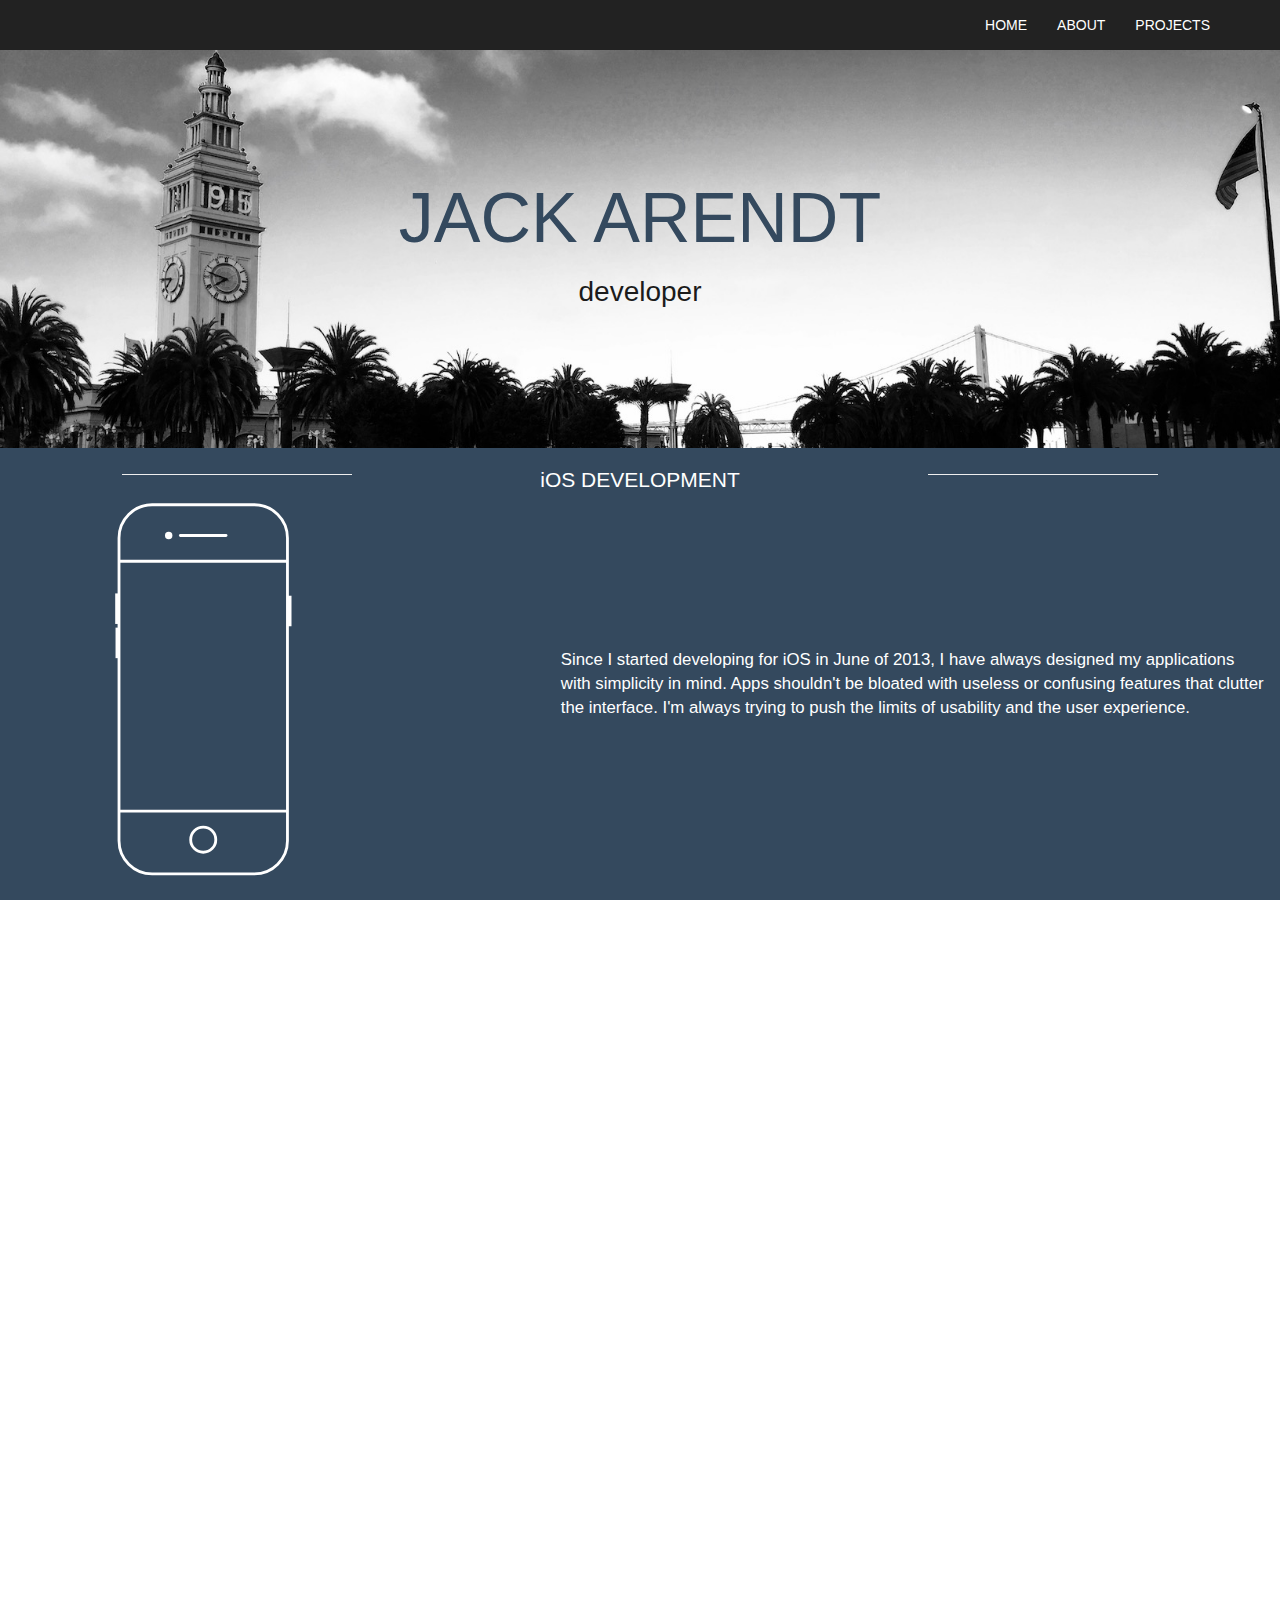
<file: index.html>
<!DOCTYPE html>
<html>
    <head>
        <title>Jack Arendt</title>
        <link href='css/bootstrap.min.css' rel='stylesheet'>
        <link href='css/styles.css' rel='stylesheet'>
         <meta name="viewport" content="width=device-width, initial-scale=1, maximum-scale=1, user-scalable=no">
    </head>
    <body>
        <nav class='nav navbar-inverse navbar-fixed-top'>
            <div class='container'>
                <div class='navbar-header'>
                    <a class="navbar-brand title-font" href="#">JACK ARENDT</a>
                    <button class='navbar-toggle collapsed menu-button' data-toggle='collapse' data-target='#navbar'>
                        <span class='sr-only'>Toggle Navigation</span>
                        <span class="icon-bar"></span>
                        <span class="icon-bar"></span>
                        <span class="icon-bar"></span>
                    </button>
                </div>
                <div id='navbar' class='navbar-collapse collapse'>
                    <ul class='nav navbar-nav navbar-right title-font'>
                        <li><a href='#'>HOME</a></li>
                        <li><a href='about.html'>ABOUT</a></li>
                        <li><a href='projects.html'>PROJECTS</a></li>
                    </ul>
                </div>
            </div>
        </nav>

        <section class='main-page'>
            <div class='title'>
                <h1 class='name title-font'>JACK ARENDT</h1>
                <h2 class='profession'>developer</h2>
            </div>
        </section>

        <section class='about-page'>
            <div class='section-title white-title'>
                <hr class='inline-hr inline-hr-left white-hr'>
                <h3 class='title-font'>iOS DEVELOPMENT</h3>
                <hr class='inline-hr inline-hr-right white-hr'>
            </div>
            <div class='row about-wrapper'>
                <div class='col-md-2 col-sm-3 col-xs-12 col-sm-offset-1 hidden-xs'>
                    <img width='100%' id="iphone" src='img/iphone.svg' alt='iPhone'>
                </div>
                <div class='col-xs-6 col-xs-offset-3 visible-xs col-sm-4 col-sm-offset-4'>
                    <img width='100%' id='appicon' src='img/app-icon-small.svg' alt='App Icon'>
                </div>
                <div class='col-sm-7 col-md-offset-2 col-sm-offset-1 col-xs-12'>
                    <div class='container-fluid'>
                        <p class='white-text'>Since I started developing for iOS in June of 2013, I have always designed my applications with simplicity in mind. Apps shouldn't be bloated with useless or confusing features that clutter the interface. I'm always trying to push the limits of usability and the user experience.</p>
                    </div>
                </div>
            </div>
        </section>

        <section class='project-page'>
            <div class='section-title black-title'>
                <hr class='inline-hr inline-hr-left black-hr' style='color:black; background-color:black; height: 1px;'>
                <h3 class='title-font'>FEATURED PROJECTS</h3>
                <hr class='inline-hr inline-hr-right black-hr' style='color:black; background-color:black; height: 1px;'>
            </div>
            <div class='row project-container'>
                <div class='col-sm-4 col-xs-12'>
                <div class='container-fluid'>
                    <div class='row'>
                        <div class='col-xs-6 col-xs-offset-3'>
                            <img class='horizontal-center' src='img/oddsare.svg'>
                        </div>
                    </div>
                </div>
                    <div class='row'>
                        <div class='container-fluid'>
                            <h2 class='centered-title title-font'><a class='title-link' href='https://itunes.apple.com/us/app/odds-are-best-way-to-challenge/id1000119338?ls=1&mt=8' target='_blank'>ODDS ARE</a></h2>
                            <p>Odds Are started off as a series of mockups for a UI/UX design course, but developed in to a full featured application. The app combines the excitement of daring your friends with social, and allows you to keep up with what your friends are daring each other to do on the newsfeed. The app is written in Swift 1.2 and has been live on the App Store since July 2015. I wrote the entire iOS application, and created all mockups prior to release. Our server is currently Parse, which uses Backbone.js for server logic, and sending out APNs.</p>
                        </div>
                    </div>
                </div>
                <div class='col-sm-4 col-xs-12'>
                    <div class='container-fluid'>
                        <div class='row'>
                            <div class='col-xs-6 col-xs-offset-3'>
                                <img class='horizontal-center' src='img/sierra-valley-logo.svg'>
                            </div>
                        </div>
                        <div class='row'>
                            <div class='container-fluid'>
                                <h2 class='centered-title title-font'>SIERRA VALLEY</h2>
                                <p>Coming Soon! Up the mountains and through the valleys, get to the highest peak for the best view. Just be careful of the different obstacles that come in your way. Whether it's a spike pit, or an avalanche, or even an earthquake, nothing can stop you on your way to the summit. The app is written in Swift 2.1, and uses SpriteKit for it's development. Coming soon to iOS and tvOS.</p>
                            </div>
                        </div>
                    </div>
                </div>
                <div class='col-sm-4 col-xs-12'>
                    <div class='container-fluid'>
                        <div class='row'>
                            <div class='col-xs-6 col-xs-offset-3'>
                                <img class='horizontal-center' src='img/pipeline.png'>
                            </div>
                        </div>
                        <div class='row'>
                            <div class='container-fluid'>
                                <h2 class='centered-title title-font'><a class='title-link' href='https://itunes.apple.com/us/app/pipeline-pipe-based-maze-game/id961382659?ls=1&mt=8' target='_blank'>PIPELINE</a></h2>
                                <p>Pipeline is a pipe-based maze game. Combine all the pipe pieces to connect the pipe. The only caveat is that all the pieces need to be used to complete the level! There are currently 96 levels on Pipeline. It was released on the App Store in February 2015, and has been downloaded in over fifteen countries. The app is written in Objective-C and uses Core Data to store all level/user data.</p>
                        </div>
                    </div>
                </div>
            </div>
        </section>

        <section class='contact-page'>
            <div class='section-title white-title'>
                <hr class='inline-hr inline-hr-left white-hr'>
                <h3 class='title-font'>CONTACT</h3>
                <hr class='inline-hr inline-hr-right white-hr'>
            </div>
            <div class='row'>
                <div class='col-sm-4 col-xs-12'>
                    <div class='button-container'>
                        <button class='btn bordered-button title-font' id='medium'>MEDIUM</button>
                    </div>
                </div>
                <div class='col-sm-4 col-xs-12'>
                    <div class='button-container'>
                        <button class='btn bordered-button title-font' id='linkedin'>LINKEDIN</button>
                    </div>
                </div>
                <div class='col-sm-4 col-xs-12'>
                    <div class='button-container'>
                        <button class='btn bordered-button title-font' id='email'>EMAIL</button>
                    </div>
                </div>
            </div>
        </section>


        <script src="https://ajax.googleapis.com/ajax/libs/jquery/1.11.3/jquery.min.js"></script>
        <script src='js/bootstrap.min.js'></script>
        <script src='js/main.js'></script>
        <script src='js/contact.js'></script>
    </body>
</html>
</file>
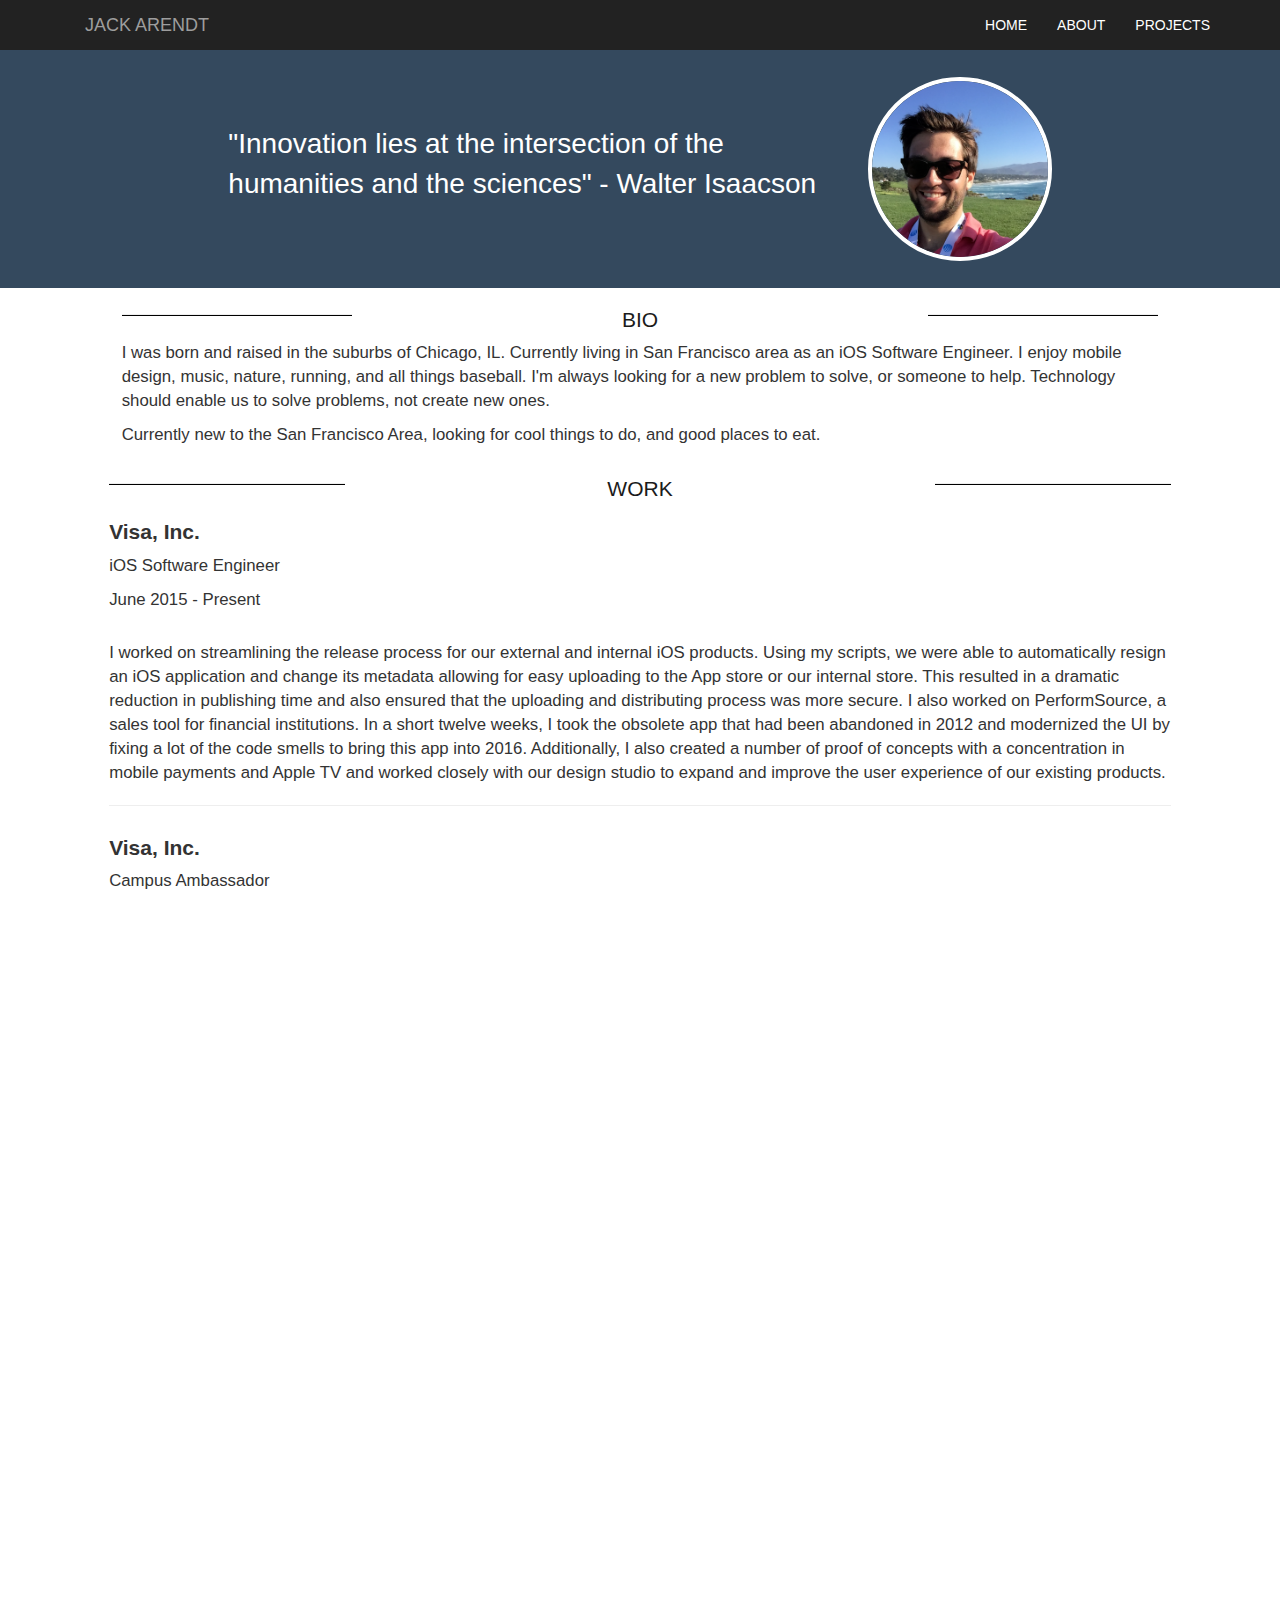
<file: about.html>
<!DOCTYPE html>
<html>
    <head>
        <title>Jack Arendt - About</title>
        <link href='css/bootstrap.min.css' rel='stylesheet'>
        <link href='css/styles.css' rel='stylesheet'>
        <meta name="viewport" content="width=device-width, initial-scale=1, maximum-scale=1, user-scalable=no">
    </head>
    <body>
        <nav class='nav navbar-inverse navbar-fixed-top'>
            <div class='container'>
                <div class='navbar-header'>
                    <a class="navbar-brand title-font" href="/">JACK ARENDT</a>
                    <button class='navbar-toggle collapsed menu-button' data-toggle='collapse' data-target='#navbar'>
                        <span class='sr-only'>Toggle Navigation</span>
                        <span class="icon-bar"></span>
                        <span class="icon-bar"></span>
                        <span class="icon-bar"></span>
                    </button>
                </div>
                <div id='navbar' class='navbar-collapse collapse'>
                    <ul class='nav navbar-nav navbar-right title-font'>
                        <li><a href='/'>HOME</a></li>
                        <li><a href='about.html'>ABOUT</a></li>
                        <li><a href='projects.html'>PROJECTS</a></li>
                    </ul>
                </div>
            </div>
        </nav>

        <section class='title-about'>
            <div class='col-sm-2 col-sm-offset-1 col-xs-6 col-xs-offset-3 col-sm-push-7'>
                <img src='img/profile.png' class='bordered-img' alt='Profile Picture'>
            </div>
            <div class='col-sm-6 col-xs-offset-1 col-xs-10 col-sm-pull-2'>
                <p class='white-text block-quote'>&quot;Innovation lies at the intersection of the humanities and the sciences&quot; - Walter Isaacson</p>
            </div>
        </section>

        <section>
            <div class='section-title black-title'>
                <hr class='inline-hr inline-hr-left black-hr' style='color:black; background-color:black; height: 1px;'>
                <h3 class='title-font'>BIO</h3>
                <hr class='inline-hr inline-hr-right black-hr' style='color:black; background-color:black; height: 1px;'>
            </div>
            <div class='col-xs-10 col-xs-offset-1'>
                <p>I was born and raised in the suburbs of Chicago, IL.  Currently living in San Francisco area as an iOS Software Engineer.  I enjoy mobile design, music, nature, running, and all things baseball.  I'm always looking for a new problem to solve, or someone to help.  Technology should enable us to solve problems, not create new ones.</p>

                <p>Currently new to the San Francisco Area, looking for cool things to do, and good places to eat.</p>
            </div>
        </section>

        <section class='row'>
            <div class='section-title black-title'>
                <hr class='inline-hr inline-hr-left black-hr' style='color:black; background-color:black; height: 1px;'>
                <h3 class='title-font'>WORK</h3>
                <hr class='inline-hr inline-hr-right black-hr' style='color:black; background-color:black; height: 1px;'>
            </div>
            <div class='col-xs-10 col-xs-offset-1'>
                <h4><b>Visa, Inc.</b></h4>
                <p>iOS Software Engineer</p>
                <p>June 2015 - Present</p>
                <br>
                <p>I worked on streamlining the release process for our external and internal iOS products. Using my scripts, we were able to automatically resign an iOS application and change its metadata allowing for easy uploading to the App store or our internal store. This resulted in a dramatic reduction in publishing time and also ensured that the uploading and distributing process was more secure. I also worked on PerformSource, a sales tool for financial institutions.  In a short twelve weeks, I took the obsolete app that had been abandoned in 2012 and modernized the UI by fixing a lot of the code smells to bring this app into 2016.  Additionally, I also created a number of proof of concepts with a concentration in mobile payments and Apple TV and worked closely with our design studio to expand and improve the user experience of our existing products.</p>
                <hr>
            </div>
            <div class='col-xs-10 col-xs-offset-1'>
                <h4><b>Visa, Inc.</b></h4>
                <p>Campus Ambassador</p>
                <p>January 2015 - May 2015</p>
                <br>
                <p>My task was to  contact and help recruit new college graduates to work at Visa. I also represented the Visa brand on campus. I would routinely made phone calls to prospective hires to explain what working at Visa was like.</p>
                <hr>
            </div>
            <div class='col-xs-10 col-xs-offset-1'>
                <h4><b>Visa, Inc.</b></h4>
                <p>Visa Checkout Mobile Development Intern</p>
                <p>May 2014 - August 2014</p>
                <br>
                <p>I worked on developing multiple POCs for projects entering the development stage and routinely worked with new SDKs, iOS 8 and Swift, and prepared instructional seminars for co-workers about how to properly use these new tools and integrate them into existing projects.  My main project included making a POC of a white-labeled small banking application that could return a completely customized banking application to a prospective bank in less than an hour. This framework utilized runtime and build-configurations to optimize performance, application size, and security.</p>
            </div>
        </section>

        <section class='row extra-bottom-padding'>
            <div class='section-title black-title'>
                <hr class='inline-hr inline-hr-left black-hr' style='color:black; background-color:black; height: 1px;'>
                <h3 class='title-font'>EDUCATION</h3>
                <hr class='inline-hr inline-hr-right black-hr' style='color:black; background-color:black; height: 1px;'>
            </div>
            <div class='col-xs-10 col-xs-offset-1'>
                <h3><b>University of Illinois Urbana-Champaign</b></h3>
                <p>B.S. Computer Engineering</p>
                <p>August 2011 - May 2015</p>
            </div>
        </section>

        <section class='contact-page row'>
            <div class='section-title white-title'>
                <hr class='inline-hr inline-hr-left white-hr'>
                <h3 class='title-font'>CONTACT</h3>
                <hr class='inline-hr inline-hr-right white-hr'>
            </div>
            <div class='row'>
                <div class='col-sm-4 col-xs-12'>
                    <div class='button-container'>
                        <button class='btn bordered-button title-font' id='medium'>MEDIUM</button>
                    </div>
                </div>
                <div class='col-sm-4 col-xs-12'>
                    <div class='button-container'>
                        <button class='btn bordered-button title-font' id='linkedin'>LINKEDIN</button>
                    </div>
                </div>
                <div class='col-sm-4 col-xs-12'>
                    <div class='button-container'>
                        <button class='btn bordered-button title-font' id='email'>EMAIL</button>
                    </div>
                </div>
            </div>
        </section>

        <script src="https://ajax.googleapis.com/ajax/libs/jquery/1.11.3/jquery.min.js"></script>
        <script src='js/bootstrap.min.js'></script>
        <script src='js/contact.js'></script>
    </body>
</html>
</file>
<file: css/styles.css>
html, body {
    max-width: 100%;
    height: 100%;
    overflow-x: hidden;
    margin: 0;
    padding: 0;
    -webkit-padding-start: 0px;
    -webkit-overflow-scrolling: touch;
}

ul {
    -webkit-padding-start: 0px;
}

h1 {
    font-size: 5em;
}

h2 {
    font-size: 2em;
}

h3 {
    font-weight: 200;
    font-size: 1.5em;
}

h4 {
    font-size: 1.5em;
}

img {
    max-width: 100%;
}

p {
    font-size: 1.2em;
}

@media screen and (max-width: 768px) {
    h1 {
        font-size: 3em;
    }

    h3 {
        font-size: 1em;
    }

    p {
        font-size: 1.2em;
    }
}

/* navigation related css */
.navbar-inverse .navbar-nav > li > a {
    color: white;
    text-decoration: none;
    transition: all 0.2s;
}

.navbar-inverse .navbar-nav > li > a:hover {
    color: #d0d0d0;
}

/** section title css */

.title-font {
    font-family: "Avenir-Light", "Helvetica-Light", sans-serif;
}

.section-title {
    display: flex;
    align-items: center;
    width: 90%;
    margin: auto;
}

.inline-hr {
    display: inline;
    width: 20%;
    border-style: solid;
}

.inline-hr-left {
    margin: auto auto auto 5%;
}

.inline-hr-right {
    margin: auto 5% auto auto;
}

.white-hr {
    background-color: white;
    color: white;
}

.white-title {
    color: white;
}

.black-hr {
    background-color: red;
    color: red;
}

.black-title {
    color: #1b1b1b;
}


 /* main page css */
.main-page {
    background-image: url('../img/ferrybuilding.jpg');
    background-position: 25% 0%;
    background-repeat: no-repeat;
    background-size: 100% auto;
    margin: 0;
    display: flex;
    align-items: center;
    padding-top: 50px;
    height: 35vw;

}

@media screen and (max-width: 768px) {
    .main-page {
        background-size: auto;
        background-image: url('../img/ferrybuilding-small.jpg');
    }
}

@media screen and (max-width: 500px) {
    .main-page {
        background-size: auto;
        height: 52.5vw;
    }
}

@media screen and (max-width: 400px) {
    .main-page {
        background-size: auto;
        height: 70vw;
    }
}

.title {
    width: 100%;
}

.name {
    margin: 0 auto auto auto;
    font-weight: normal;
    color: #34495e;
    text-align: center;
}

.profession {
    font-weight: 200;
    font-size: 2em;
    color: #1b1b1b;
    text-align: center;
}

/* About page css */
.about-page {
    height: auto;
    background-color: #34495e;
    position: relative;
    padding-bottom: 5%;
}

.white-text {
    color: white;
}


@media screen and (min-width: 768px) {
    .about-wrapper {
        display: flex;
        align-items: center;
    }
}

.iphone {
    width: 15%;
    margin: 0;
    margin-left: 10%;
}

.development-text {
    color: white;
    margin-left: 25%;
}


/* Project page css */
.project-page {
    background-color: white;
}

.project-container {
    margin: 3% auto 10% auto;
}

.centered-title {
    text-align: center;
    font-weight: 200;
}

.title-link {
    color: #1b1b1b;
    text-decoration: none;
    transition: all 0.2s;
}

.title-link:hover {
    color: #888888;
    text-decoration: none;
}

/* Contact Page css */

.contact-page {
    background-color: #1b1b1b;
}

.button-container {
    text-align: center;
}

.bordered-button {
    color: white;
    font-weight: 200;
    font-size: 1.5em;
    background-color: transparent;
    text-align: center;
    text-decoration: none;
    border: 1px solid white;
    min-width: 50%;
    padding: 10px 5% 10px 5%;
    margin: 25px auto;
    transition: all 0.2s;
}

.bordered-button:hover {
    background-color: white;
    text-decoration: none;
    color: #1b1b1b;
}

/****************************/
/*     ABOUT PAGE STYLES    */
/****************************/

.title-about {
    padding-top: 50px;
    background-color: #34495e;
    overflow: auto;
}

@media screen and (min-width: 768px) {
    .title-about {
        display: flex;
        align-items: center;
    }
}

.bordered-img {
    margin: 15% auto 15% auto;
    border: 4px solid white;
    border-radius: 50%;
}

.block-quote {
    font-weight: 200;
    font-size: 2em;
}

.extra-bottom-padding {
    padding-bottom: 50px;
}

@media screen and (max-width: 768px) {
    .block-quote {
        font-size: 1.5em;
    }
}

/****************************/
/*  PROJECTS PAGE STYLES    */
/****************************/


.top-padding {
    padding-top: 50px;
}


.project-title {
    font-weight: 200;
}

@media screen and (min-width: 768px) {
    .centered-row {
        display: flex;
        align-items: center;
    }
}

@media screen and (max-width: 768px) {
    .project-title {
        text-align: center;
    }
}
</file>
